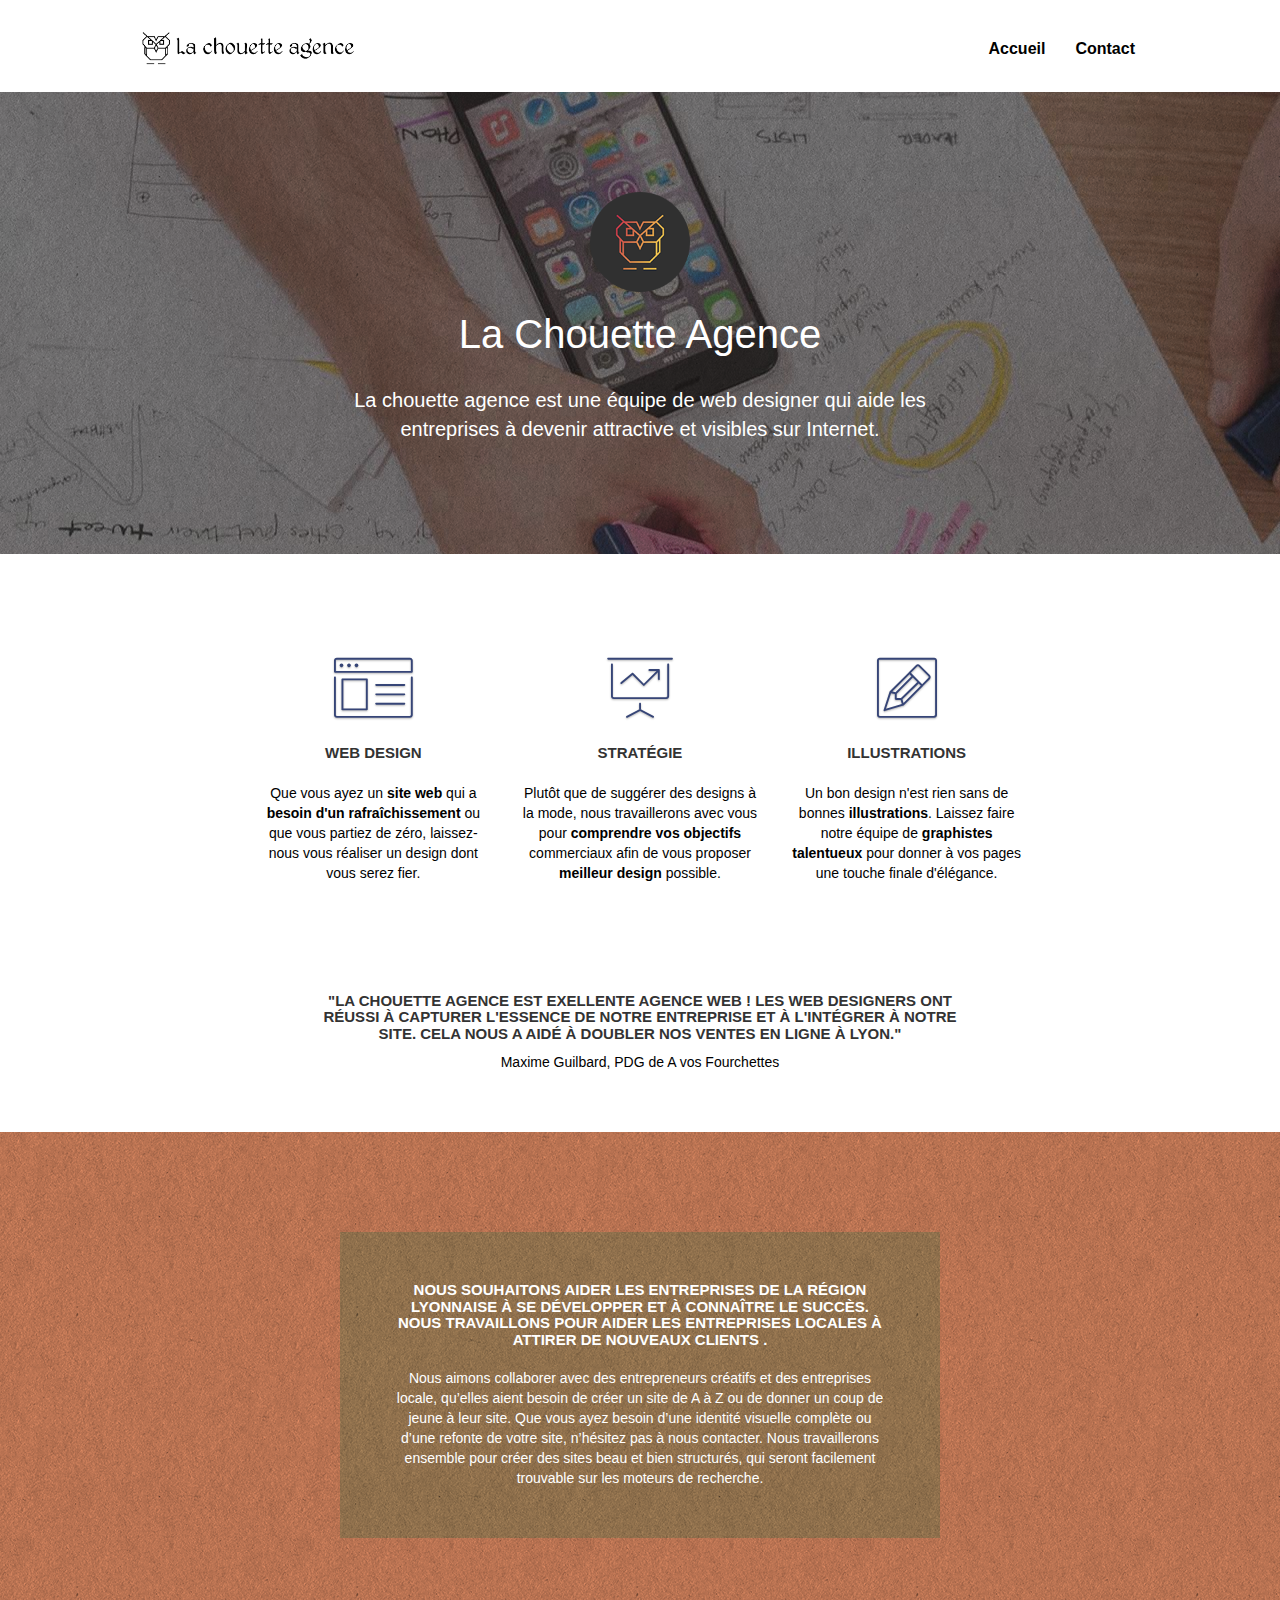
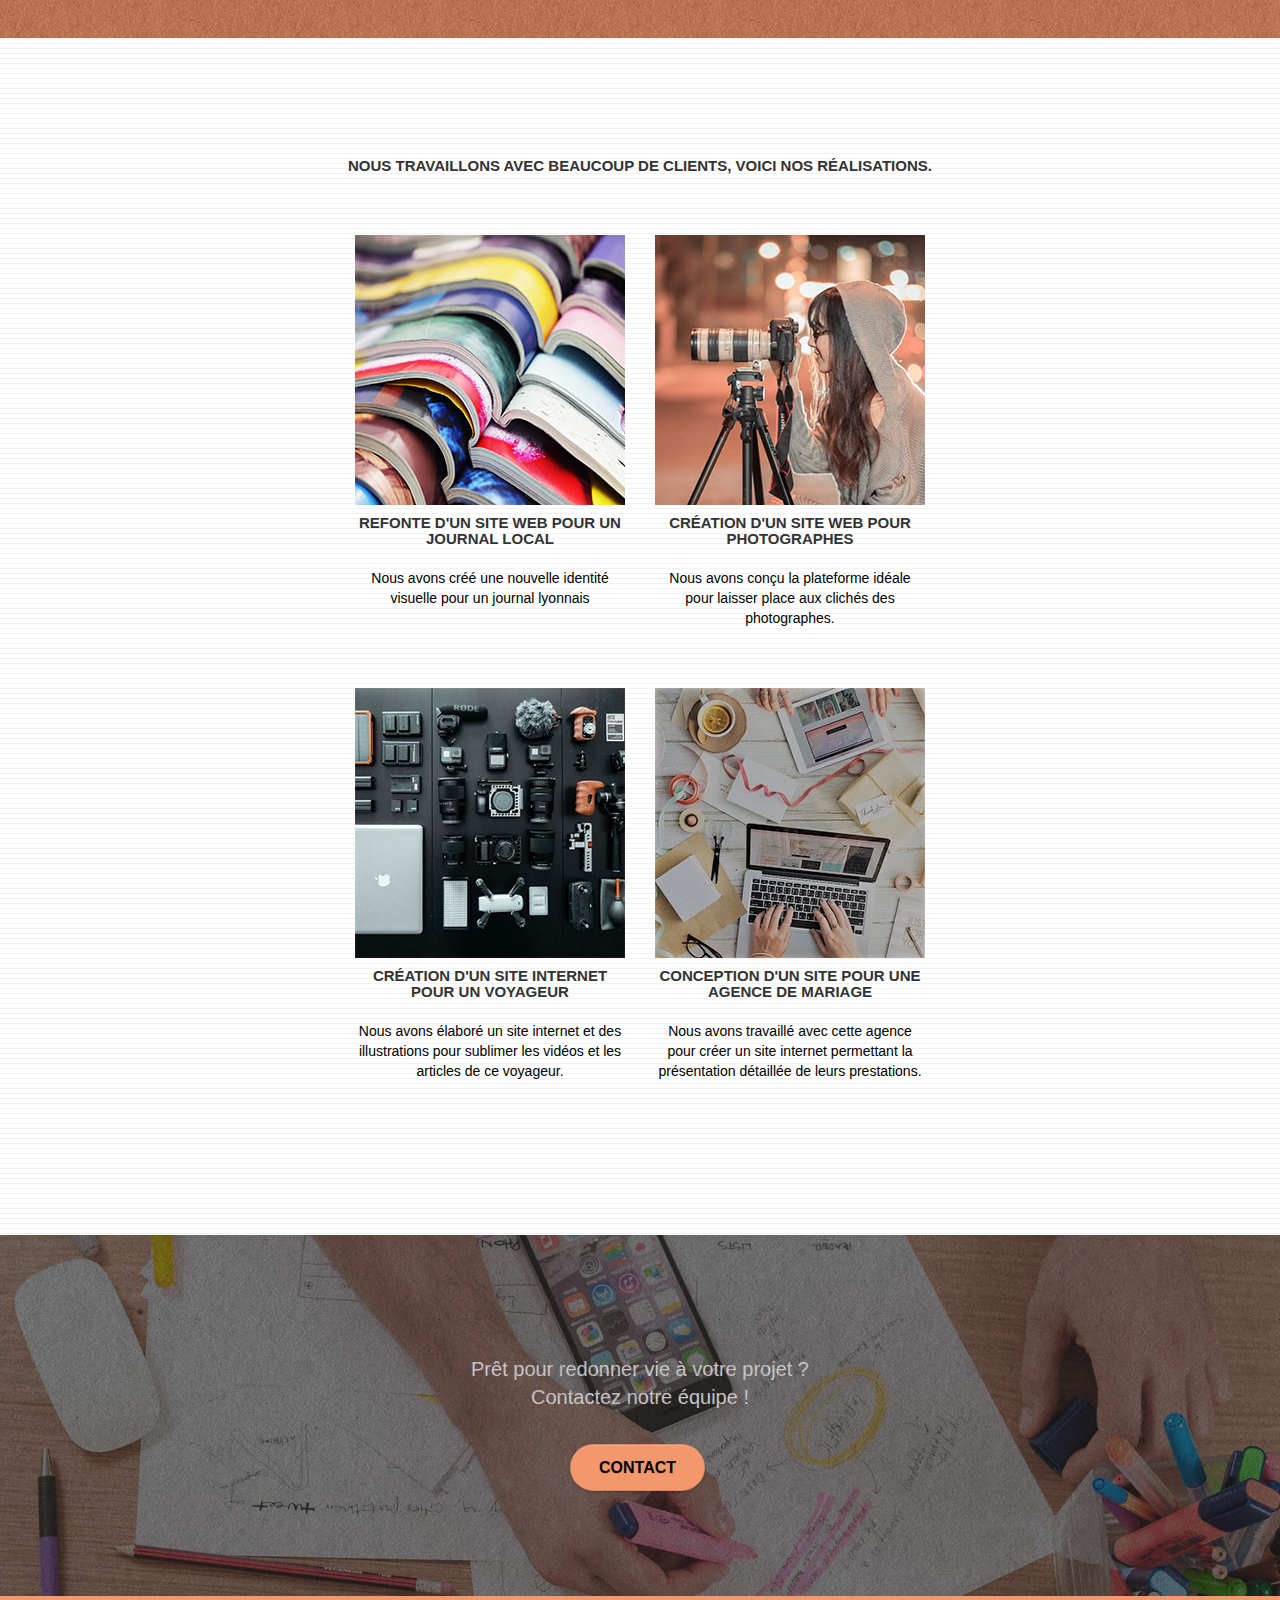
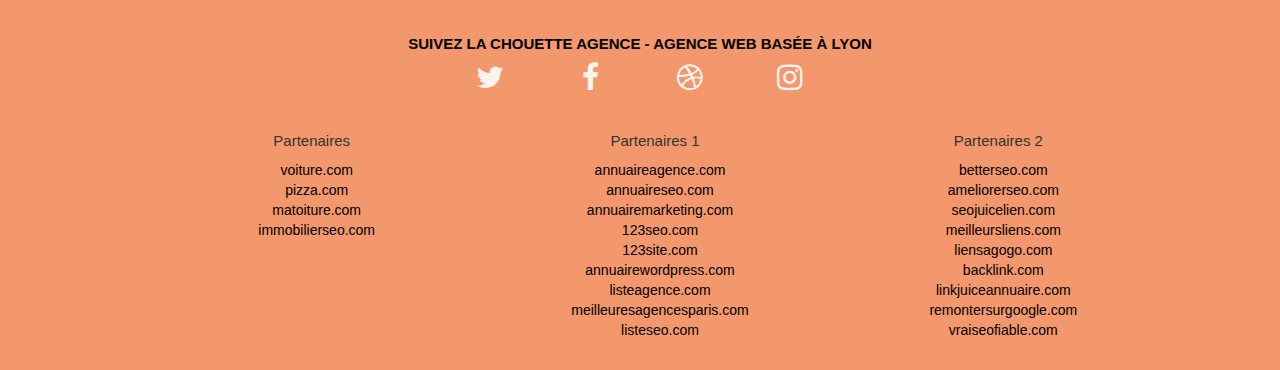
<file: index.html>
<!doctype html>
<html lang="fr">
<head>
    <meta charset="utf-8">

    <meta name="description" content="Agence de Web Design Lyonnaise, qui aide les entreprises à être plus attractive et compétitive sur internet. La Chouette Agence une équipe qui vous accompagne avec comme objectif de... ">
    <meta name="viewport" content="width=device-width, initial-scale=1.0, viewport-fit=cover">
    <link rel="shortcut icon" type="image/png" href="favicon.jpg">
	<link rel="canonical" href="https://ckuntz28.github.io/ChristopheKuntz_4_27052021/" />

	<link rel="stylesheet" type="text/css" href="./css/bootstrap.css">
	<link rel="stylesheet" type="text/css" href="style.css">
	<link rel="stylesheet" type="text/css" href="./css/font-awesome.css">
	<link rel="stylesheet" type="text/css" href="./css/et-line.css">


	<script src="./js/jquery-2.1.0.js"></script>
	<script src="./js/bootstrap.js"></script>
	<script src="./js/blocs.js"></script>
	<script src="./js/jquery.touchSwipe.js" defer></script>
	<script src="./js/gmaps.js"></script>
    <title>La Chouette Agence</title>
</head>
<body>
<!-- Principal conteneur -->
<div class="page-container">
 
<!-- bloc-0 -->
<div class="bloc bgc-white l-bloc " id="bloc-0">
	<div class="container bloc-sm">

		<nav class="navbar row">
			<div class="navbar-header">

				<a class="navbar-brand" title="La chouette Agence" href="#"><img src="img/la-chouette-agence.png" alt="paris web design logo agence web meilleure agence" height="40" /></a>
				
				<button id="nav-toggle" type="button" class="ui-navbar-toggle navbar-toggle" data-toggle="collapse" data-target=".navbar-1">
					<span class="sr-only">Toggle navigation</span><span class="icon-bar"></span><span class="icon-bar"></span><span class="icon-bar"></span>
				</button>
			</div>
			<div class="collapse navbar-collapse navbar-1 special-dropdown-nav">
				<ul class="site-navigation nav navbar-nav">
					<li>
						<a href="#"><strong>Accueil</strong></a>
					</li>
					<li>
						<a href="page2.html"><strong>Contact</strong></a>
					</li>
				</ul>
			</div>
		</nav>
	</div>
</div>


<!-- bloc-1-presentation -->
<div class="bloc bgc-dark-slate-blue bg-banniere d-bloc bg-t-edge bloc-bg-texture texture-paper b-parallax" id="bloc-1-hero">
	<div class="container bloc-lg">
		<div class="row tight-width-whitespace">
			<div class="col-sm-12">
				<img src="img/logo.png" title="Logo" class="center-block image-resize-mode" width="100" alt="La chouette agence, agence web paris, création logo paris" />
				<h1 class="text-center hero-bloc-text tc-white ">
					La Chouette Agence
				</h1>
				<div class="row">
					<p class="introtext">La chouette agence est une équipe de web designer qui aide les entreprises à devenir attractive et visibles sur Internet.</p>
				</div>
			</div>
		</div>
	</div>
</div>


<!-- bloc-2-services -->
<div class="bloc bgc-white l-bloc" id="bloc-2-services">
	<div class="container bloc-md">

		<div class="row voffset-lg med-width-whitespace">
			<div class="col-sm-4">
				<div class="text-center">
					<span title="Web Design" class="et-icon-browser sm-shadow icon-dark-slate-blue icons icon-lg"></span>
				</div>
				<h2 class="mg-md text-center">
					Web design
				</h2>
				<p class="text-center ">
					Que vous ayez un <strong>site web</strong> qui a <strong>besoin d'un rafraîchissement</strong> ou que vous partiez de zéro, laissez-nous vous réaliser un design dont vous serez fier.
				</p>
			</div>
			<div class="col-sm-4">
				<div class="text-center">
					<span title="Stratégie" class="et-icon-presentation sm-shadow icon-dark-slate-blue icons icon-lg"></span>
				</div>
				<h2 class="mg-md text-center">
					Stratégie
				</h2>
				<p class="text-center ">
					Plutôt que de suggérer des designs à la mode, nous travaillerons avec vous pour <strong>comprendre vos objectifs</strong> commerciaux afin de vous proposer <strong>meilleur design</strong> possible.<br>
				</p>
			</div>
			<div class="col-sm-4">
				<div class="text-center">
					<span title="Illustrations" class="et-icon-edit sm-shadow icon-dark-slate-blue icons icon-lg"></span>
				</div>
				<h2 class="mg-md text-center">
					Illustrations
				</h2>
				<p class="text-center ">
					Un bon design n'est rien sans de bonnes <strong>illustrations</strong>. Laissez faire notre équipe de <strong>graphistes talentueux</strong> pour donner à vos pages une touche finale d'élégance.
				</p>
			</div>
		</div>
		<div class="row voffset-lg voffset">
			<div class="col-xs-12 col-md-8 col-md-offset-2 text-center">
				<h3>"La Chouette Agence est exellente agence web ! Les web designers ont réussi à capturer l'essence de notre entreprise et à l'intégrer à notre site. Cela nous a aidé à doubler nos ventes en ligne à Lyon."</h3>
				<p>Maxime Guilbard, PDG de A vos Fourchettes</p>
			</div>
		</div>
	</div>
</div>


<!-- bloc-3-what-i-do -->
<div class="bloc tc-white bgc-atomic-tangerine bg-presentation d-bloc bloc-bg-texture texture-paper b-parallax" id="bloc-3-what-i-do">
	<div class="container bloc-lg">
		<div class="row tight-width-whitespace black-background">
			<div class="col-sm-12">
				<h3 class="mg-md text-center tc-white">
					Nous souhaitons aider les entreprises de la région Lyonnaise à se développer et à connaître le succès. Nous travaillons pour aider les entreprises locales à attirer de nouveaux clients .<br>
				</h3>
				<p class="text-center white">
					Nous aimons collaborer avec des entrepreneurs créatifs et des entreprises locale, qu’elles aient besoin de créer un site de A à Z ou de donner un coup de jeune à leur site. Que vous ayez besoin d’une identité visuelle complète ou d’une refonte de votre site, n’hésitez pas à nous contacter. Nous travaillerons ensemble pour créer des sites beau et bien structurés, qui seront facilement trouvable sur les moteurs de recherche.<br>
				</p>
			</div>
		</div>
	</div>
</div>


<!-- bloc-4-portfolio -->
<div class="bloc bgc-white bg-lines-h2-bg bg-repeat l-bloc" id="bloc-4-portfolio">
	<div class="container bloc-lg">
		<div class="row">
			<div class="col-sm-12 text-center">
				<h3>Nous travaillons avec beaucoup de clients, voici nos réalisations.</h3>
			</div>
		</div>
		<div class="row tight-width-whitespace portfolio-row">
			<div class="col-sm-6">
				<a href="#" data-lightbox="img/1.jpg" data-gallery-id="gallery-1" data-caption="Refonte d'un site web pour un journal local" data-frame="snapshot-lb"><img src="img/1.jpg" title="Site web pour un journal local" alt="paris web design logo agence web meilleure agence et refonte site web journal" class="img-responsive portfolio-thumb" /></a>
				<h3 class="mg-md text-center">
					Refonte d'un site web pour un journal local
				</h3>
				<p class="text-center">
					Nous avons créé une nouvelle identité visuelle pour un journal lyonnais
				</p>
			</div>
			<div class="col-sm-6">
				<a href="#" data-lightbox="img/2.jpg" data-gallery-id="gallery-1" data-caption="Création d'un site web pour photographes" data-frame="snapshot-lb"><img src="img/2.jpg" title="Site Web pour photographe" class="img-responsive portfolio-thumb" alt="paris web design logo agence web meilleure agence, Création d'un site web pour photographes" /></a>
				<h3 class="mg-md text-center">
					Création d'un site web pour photographes
				</h3>
				<p class="text-center">
					Nous avons conçu la plateforme idéale pour laisser place aux clichés des photographes.
				</p>
			</div>
		</div>
		<div class="row tight-width-whitespace portfolio-row">
			<div class="col-sm-6">
				<a href="#" data-lightbox="img/3.jpg" data-gallery-id="gallery-1" data-caption="Création d'un site internet pour un voyageur" data-frame="snapshot-lb"><img src="img/3.jpg" title="Site internet d'une Voyageur" class="img-responsive portfolio-thumb" alt="paris web design logo agence web meilleure agence, Création d'un site web pour voyageur"/></a>
				<h3 class="mg-md text-center">
					Création d'un site internet pour un voyageur
				</h3>
				<p class="text-center">
					Nous avons élaboré un site internet et des illustrations pour sublimer les vidéos et les articles de ce voyageur.
				</p>
			</div>
			<div class="col-sm-6">
				<a href="#" data-lightbox="img/4.jpg" data-gallery-id="gallery-1" data-caption="Conception d'un site pour une agence de mariage" data-frame="snapshot-lb"><img src="img/4.jpg" title="Site internet Agence de Mariage" class="img-responsive portfolio-thumb" alt="paris web design logo agence web meilleure agence, Création d'un site web pour agence de mariage" /></a>
				<h3 class="mg-md text-center">
					Conception d'un site pour une agence de mariage
				</h3>
				<p class="text-center">
					Nous avons travaillé avec cette agence pour créer un site internet permettant la présentation détaillée de leurs prestations.
				</p>
			</div>
		</div>
	</div>
</div>


<!-- bloc-5-cta -->
<div class="bloc bgc-dark-slate-blue bg-banniere d-bloc bloc-bg-texture texture-paper" id="bloc-5-cta">
	<div class="container bloc-lg">
		<div class="row">
			<p class="introtext">
				Prêt pour redonner vie à votre projet ?<br>Contactez notre équipe !
			</p>
			<div class="col-sm-12 text-center">
				<a href="page2.html" class="btn btn-atomic-tangerine btn-clean btn-rd btn-lg cta-hero">Contact</a>
			</div>
		</div>
	</div>
</div>
<!-- ScrollToTop Button -->
<a class="bloc-button btn btn-d scrollToTop" onclick="scrollToTarget('1')"><span class="fa fa-chevron-up"></span></a>
<!-- Footer - bloc-8 -->
<div class="bloc bgc-atomic-tangerine d-bloc" id="bloc-8">
	<div class="container bloc-sm">
		<div class="row">
			<div class="col-sm-12">
				<h3 class="text-center white">
					<strong class="textfooterblack">Suivez La chouette agence - Agence web basée à Lyon</strong><br>
				</h3>
				<div class="row row-no-gutters social">
					<div class="col-sm-3">
						<div class="text-center">
							<a class="social" title="txitter" href="https://mobile.twitter.com/" aria-label="second link"><span class="fa fa-twitter icon-md"></span></a>
						</div>
					</div>
					<div class="col-sm-3">
						<div class="text-center">
							<a class="social" title="facebook" href="https://fr-fr.facebook.com/" aria-label="second link"><span class="fa fa-facebook icon-md"></span></a>
						</div>
					</div>
					<div class="col-sm-3">
						<div class="text-center">
							<a class="social" title="dribbble" href="https://dribbble.com/" aria-label="second link"><span class="fa fa-dribbble icon-md"></span></a>
						</div>
					</div>
					
					<div class="col-sm-3">
						<div class="text-center">
							<a class="social" title="instagram" href="https://www.instagram.com/" aria-label="second link"><span class="fa fa-instagram icon-md"></span></a>
						</div>
					</div>
					
				</div>
				<div class="row">
					<div class="col-sm-4">
						<h4 class="centre">Partenaires</h4>
							<ul class="none">
								<li><a href="voiture.com">voiture.com</a></li>
								<li><a href="pizza.com">pizza.com</a></li>
								<li><a href="matoiture.com">matoiture.com</a></li>
								<li><a href="immobilierseo.com">immobilierseo.com</a></li>
							</ul>		
					</div> 
					
					<div class="col-sm-4">
						<h4 class="centre">Partenaires 1</h4>
						<ul class="none">
							<li><a href="annuaireagence.com">annuaireagence.com</a></li>
							<li><a href="annuaireseo.com">annuaireseo.com</a></li>
							<li><a href="annuairemarketing.com">annuairemarketing.com</a></li>
							<li><a href="123seoture.com">123seo.com</a></li>
							<li><a href="123site.com">123site.com</a></li>
							<li><a href="annuairewordpress.com">annuairewordpress.com</a></li>
							<li><a href="listeagence.com">listeagence.com</a></li>
							<li><a href="meilleuresagencesparis.com">meilleuresagencesparis.com</a></li>
							<li><a href="listeseo.com">listeseo.com</a></li>
						</ul>
					</div>


					<div class="col-sm-4">
						<h4 class="centre">Partenaires 2</h4>
						<ul class="none">
							<li><a href="betterseo.com">betterseo.com</a></li>
							<li><a href="ameliorerseo.com">ameliorerseo.com</a></li>
							<li><a href="seojuicelien.com">seojuicelien.com</a></li>
							<li><a href="meilleursliens.com">meilleursliens.com</a></li>
							<li><a href="liensagogo.com">liensagogo.com</a></li>
							<li><a href="backlink.com">backlink.com</a></li>
							<li><a href="linkjuiceannuaire.com">linkjuiceannuaire.com</a></li>
							<li><a href="remontersurgoogle.com">remontersurgoogle.com</a></li>
							<li><a href="vraiseofiable.com">vraiseofiable.com</a></li>
						</ul>

					</div>
				</div>
			</div>
		</div>
	</div>
</div>


</div>



</body>
</html>
</file>
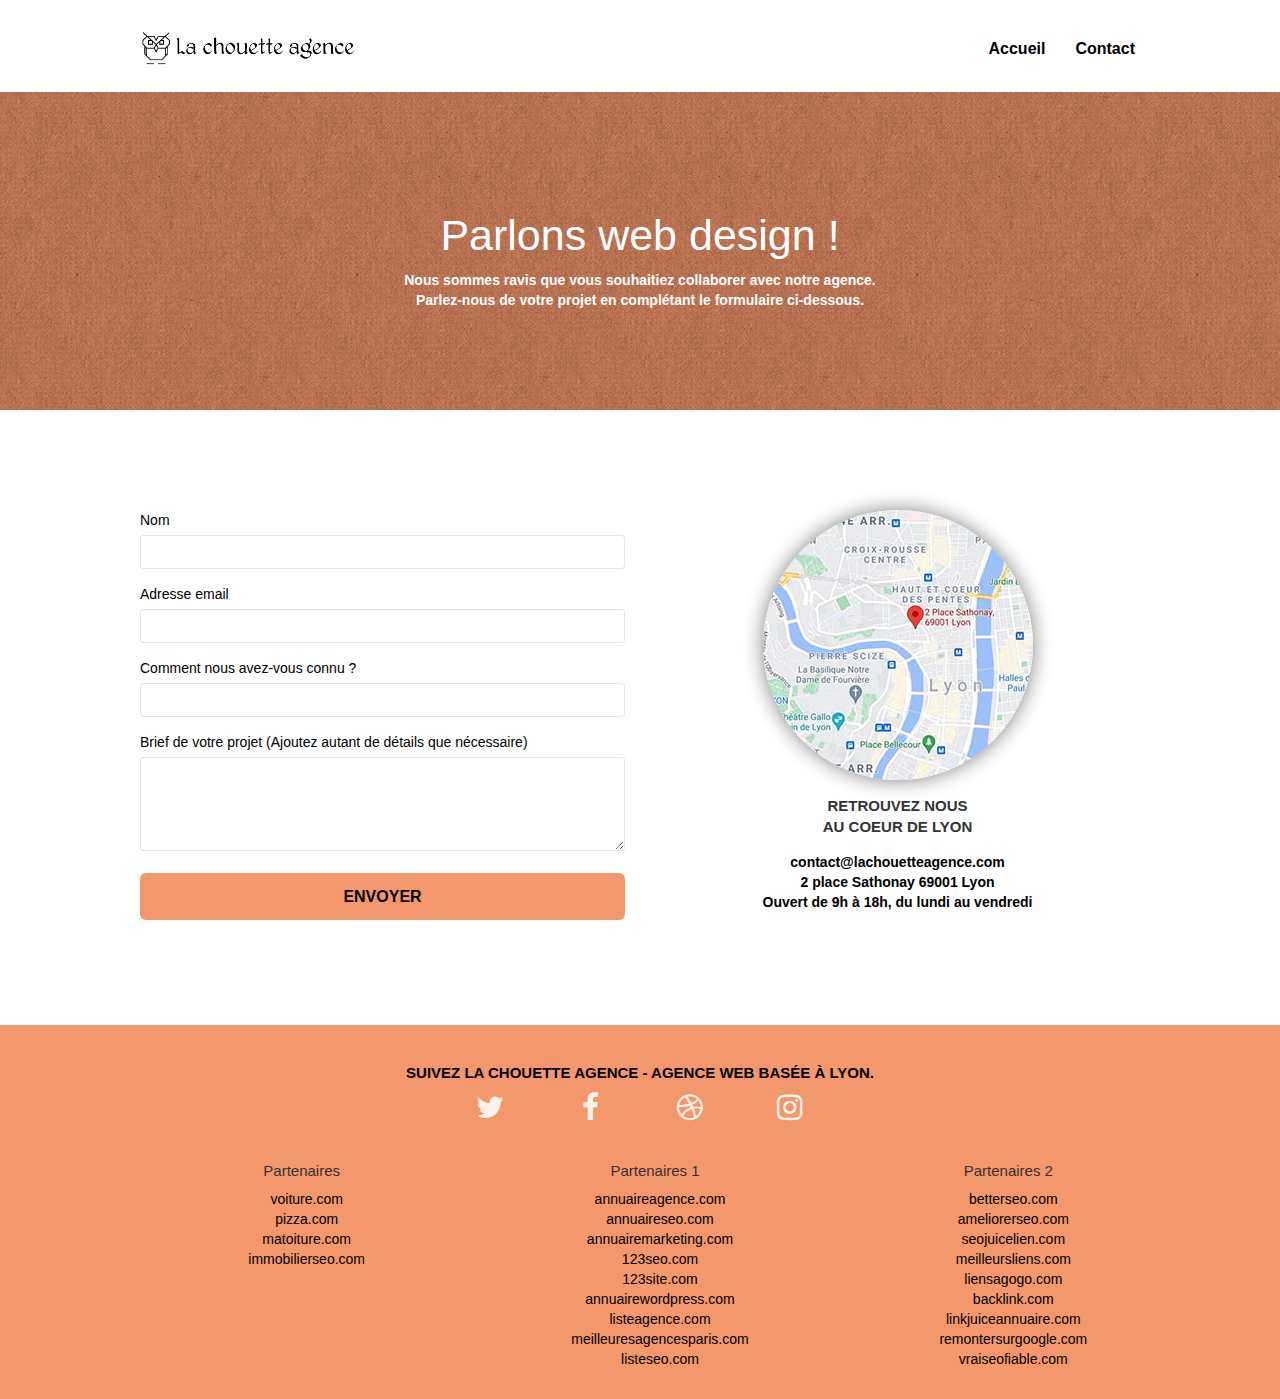
<file: page2.html>
<!doctype html>
<html lang="fr">
<head>
    <meta charset="utf-8">
    <meta name="description" content=" Contactez la Chouette Agence et son équipe de Web Designers Lyonnais. Parlez nous de vous et de votre projet, pour... ">
    <meta name="viewport" content="width=device-width, initial-scale=1.0, viewport-fit=cover">
    <link rel="shortcut icon" type="image/png" href="favicon.jpg">
    
	<link rel="stylesheet" type="text/css" href="./css/bootstrap.css">
	<link rel="stylesheet" type="text/css" href="style.css">
	<link rel="stylesheet" type="text/css" href="./css/font-awesome.css">
	<link rel="stylesheet" type="text/css" href="./css/et-line.css">
	
    
	<script src="./js/jquery-2.1.0.js"></script>
	<script src="./js/bootstrap.js"></script>
	<script src="./js/blocs.js"></script>
	<script src="./js/jqBootstrapValidation.js"></script>
	<script src="./js/formHandler.js"></script>
    <title>La Chouette Agence Contact</title>

</head>
<body>
<!-- Principal conteneur -->
<div class="page-container">
    
<!-- bloc-0 -->
<div class="bloc bgc-white l-bloc " id="bloc-0">
	<div class="container bloc-sm">
		<nav class="navbar row">
			<div class="navbar-header">
				<a class="navbar-brand" title="La Chouette Agence" href="index.html"><img src="img/la-chouette-agence.png" alt="web design logo" height="40" /></a>
				<button id="nav-toggle" type="button" class="ui-navbar-toggle navbar-toggle" data-toggle="collapse" data-target=".navbar-1">
					<span class="sr-only">Toggle navigation</span><span class="icon-bar"></span><span class="icon-bar"></span><span class="icon-bar"></span>
				</button>
			</div>

			<div class="collapse navbar-collapse navbar-1 special-dropdown-nav">
				<ul class="site-navigation nav navbar-nav">
					<li>
						<a class="ac" href="index.html"><strong>Accueil</strong></a>
					</li>
					<li>
						<a href="#"><strong>Contact</strong></a>
					</li>
				</ul>
			</div>
		</nav>
	</div>
</div>


<!-- bloc-6 -->
<div class="bloc bg-dots-bg bg-repeat bgc-atomic-tangerine d-bloc bloc-bg-texture texture-paper" id="bloc-6">
	<div class="container bloc-lg">
		<div class="row">
			<div class="col-sm-12">
				<h1 class="text-center hero-bloc-text tc-white">
					Parlons web design !
				</h1>
				<p class="text-center mg-lg tc-white tight-width-whitespace">
					<strong>Nous sommes ravis que vous souhaitiez collaborer avec notre agence.<br>
					Parlez-nous de votre projet en complétant le formulaire ci-dessous.</strong>
				</p>
			</div>
		</div>
	</div>
</div>


<!-- bloc-7 -->
<div class="bloc bgc-white l-bloc" id="bloc-7">
	<div class="container bloc-lg">
		<div class="row">
			<div class="col-sm-6">
				<form id="form_1">
					<div class="form-group">
						<label for="name">
							Nom
						</label>
						<input id="name" class="form-control" required />
					</div>
					<div class="form-group">
						<label for="email">
							Adresse email
						</label>
						<input id="email" class="form-control" type="email" required />
					</div>
					<div class="form-group">
						<label for="input_504">
							Comment nous avez-vous connu ?
						</label>
						<input class="form-control" type="email" required id="input_504" />
					</div>
					<div class="form-group">
						<label  for="message">
							Brief de votre projet (Ajoutez autant de détails que nécessaire)<br>
						</label><textarea id="message" class="form-control" rows="4" cols="50" required></textarea>
					</div> 
					<button class="bloc-button btn btn-lg btn-block cta-hero btn-atomic-tangerine" type="submit">
						Envoyer
					</button>
				</form>
			</div>
			<div class="col-sm-6">
				<a href="#" data-lightbox="img/lyonmap.jpg" data-gallery-id="gallery-1" data-caption="Carte où sommes nous à Lyon" data-frame="snapshot-lb"><img src="img/lyonmap.jpg" title="Où sommes nous à Lyon" class="img-responsive map-thumb" alt="paris web design logo agence web meilleure agence, au centre de la ville de Lyon" /></a>
				<h2 class="adresse"><strong>Retrouvez nous<br>Au Coeur de Lyon</strong><br></h2>
				<p class="adresse">
					<strong>contact@lachouetteagence.com<br>2 place Sathonay 69001 Lyon<br>Ouvert de 9h à 18h, du lundi au vendredi<br></strong>
				</p>
			</div>
		</div>
	</div>
</div>

<!-- ScrollToTop Button -->
<a class="bloc-button btn btn-d scrollToTop" onclick="scrollToTarget('1')"><span class="fa fa-chevron-up"></span></a>



<!-- Footer - bloc-8 -->
<div class="bloc bgc-atomic-tangerine d-bloc" id="bloc-8">
	<div class="container bloc-sm">
		<div class="row">
			<div class="col-sm-12">
				<h3 class="text-center white">
					<strong class="textfooterblack">Suivez La chouette agence - Agence web basée à Lyon.</strong>
				</h3>
				<div class="row row-no-gutters social">
					<div class="col-sm-3">
						<div class="text-center">
							<a class="social" title="twitter" href="https://mobile.twitter.com/" aria-label="second link"><span class="fa fa-twitter icon-md"></span></a>
						</div>
					</div>
					<div class="col-sm-3">
						<div class="text-center">
							<a class="social"  title="facebook" href="https://fr-fr.facebook.com/" aria-label="second link"><span class="fa fa-facebook icon-md"></span></a>
						</div>
					</div>
					<div class="col-sm-3">
						<div class="text-center">
							<a class="social" title="dribbble" href="https://dribbble.com/" aria-label="second link"><span class="fa fa-dribbble icon-md"></span></a>
						</div>
					</div>
					
					<div class="col-sm-3">
						<div class="text-center">
							<a class="social" title="instagram" href="https://www.instagram.com/" aria-label="second link"><span class="fa fa-instagram icon-md"></span></a>
						</div>
					</div>
				</div>

				
			</div>
			<div class="row">
				<div class="col-sm-4">
					<h4 class="centre">Partenaires</h4>
						<ul class="none">
							<li><a href="voiture.com">voiture.com</a></li>
							<li><a href="pizza.com">pizza.com</a></li>
							<li><a href="matoiture.com">matoiture.com</a></li>
							<li><a href="immobilierseo.com">immobilierseo.com</a></li>
						</ul>		
				</div> 
				
				<div class="col-sm-4">
					<h4 class="centre">Partenaires 1</h4>
					<ul class="none">
						<li><a href="annuaireagence.com">annuaireagence.com</a></li>
						<li><a href="annuaireseo.com">annuaireseo.com</a></li>
						<li><a href="annuairemarketing.com">annuairemarketing.com</a></li>
						<li><a href="123seoture.com">123seo.com</a></li>
						<li><a href="123site.com">123site.com</a></li>
						<li><a href="annuairewordpress.com">annuairewordpress.com</a></li>
						<li><a href="listeagence.com">listeagence.com</a></li>
						<li><a href="meilleuresagencesparis.com">meilleuresagencesparis.com</a></li>
						<li><a href="listeseo.com">listeseo.com</a></li>
					</ul>
				</div>


				<div class="col-sm-4">
					<h4 class="centre">Partenaires 2</h4>
					<ul class="none">
						<li><a href="betterseo.com">betterseo.com</a></li>
						<li><a href="ameliorerseo.com">ameliorerseo.com</a></li>
						<li><a href="seojuicelien.com">seojuicelien.com</a></li>
						<li><a href="meilleursliens.com">meilleursliens.com</a></li>
						<li><a href="liensagogo.com">liensagogo.com</a></li>
						<li><a href="backlink.com">backlink.com</a></li>
						<li><a href="linkjuiceannuaire.com">linkjuiceannuaire.com</a></li>
						<li><a href="remontersurgoogle.com">remontersurgoogle.com</a></li>
						<li><a href="vraiseofiable.com">vraiseofiable.com</a></li>
					</ul>

				</div>
			</div>
		</div>
	</div>
</div>


</div>

    

</body>
</html>
</file>
<file: style.css>
body {
    margin: 0;
    padding: 0;
    background: #FFF;
    overflow-x: hidden;
    -webkit-font-smoothing: antialiased;
    -moz-osx-font-smoothing: grayscale;
}

a,
button {
    transition: all .3s ease-in-out;
    outline: none!important;
}

a:hover {
    text-decoration: none;
    cursor: pointer;
}

#page-loading-blocs-notifaction {
    position: fixed;
    top: 0;
    bottom: 0;
    width: 100%;
    z-index: 100000;
    background: #FFFFFF url("img/pageload-spinner.gif") no-repeat center center;
}

.bloc {
    width: 100%;
    clear: both;
    background: 50% 50% no-repeat;
    padding: 0 50px;
    -webkit-background-size: cover;
    -moz-background-size: cover;
    -o-background-size: cover;
    background-size: cover;
    position: relative;
}
.textfooterblack{
    color: black;
}
.bloc .container {
    padding-left: 0;
    padding-right: 0;
}

.bloc-lg {
    padding: 100px 50px;
}

.bloc-md {
    padding: 50px;
}

.bloc-sm {
    padding: 20px 50px;
}

.bg-center,
.bg-l-edge,
.bg-r-edge,
.bg-t-edge,
.bg-b-edge,
.bg-tl-edge,
.bg-bl-edge,
.bg-tr-edge,
.bg-br-edge,
.bg-repeat {
    -webkit-background-size: auto!important;
    -moz-background-size: auto!important;
    -o-background-size: auto!important;
    background-size: auto!important;
}

.bg-repeat {
    background: repeat;
}

.bg-t-edge {
    background: top no-repeat;
}

.bloc-bg-texture::before {
    content: "";
    background-size: 2px 2px;
    position: absolute;
    top: 0;
    bottom: 0;
    left: 0;
    right: 0;
}

.texture-paper::before {
    background: url("img/texture-paper.png");
    background-size: 280px 280px;
}

.b-parallax {
    background-attachment: fixed;
}

.d-bloc {
    color: rgba(255, 255, 255, 0.95);
}

.d-bloc button:hover {
    color: rgba(255, 255, 255, .9);
}

.d-bloc .icon-round,
.d-bloc .icon-square,
.d-bloc .icon-rounded,
.d-bloc .icon-semi-rounded-a,
.d-bloc .icon-semi-rounded-b {
    border-color: rgba(255, 255, 255, .9);
}
.introtext{
    color: rgb(255, 255, 255);
    font-size: 20px;
    text-align: center;
    margin-top: 20px;
}
.d-bloc .divider-h span {
    border-color: rgba(255, 255, 255, .2);
}

.d-bloc .a-btn,
.d-bloc .navbar a,
.d-bloc .navbar-brand,
.d-bloc a .icon-sm,
.d-bloc a .icon-md,
.d-bloc a .icon-lg,
.d-bloc a .icon-xl,
.d-bloc h1 a,
.d-bloc h2 a,
.d-bloc h3 a,
.d-bloc h4 a,
.d-bloc h5 a,
.d-bloc h6 a,
.d-bloc p a {
    color: rgba(255, 255, 255, .9);
}

.d-bloc .a-btn:hover,
.d-bloc .navbar a:hover,
.d-bloc .navbar-brand:hover,
.d-bloc a:hover .icon-sm,
.d-bloc a:hover .icon-md,
.d-bloc a:hover .icon-lg,
.d-bloc a:hover .icon-xl,
.d-bloc h1 a:hover,
.d-bloc h2 a:hover,
.d-bloc h3 a:hover,
.d-bloc h4 a:hover,
.d-bloc h5 a:hover,
.d-bloc h6 a:hover,
.d-bloc p a:hover {
    color: rgba(255, 255, 255, 1);
}

.d-bloc .navbar-toggle .icon-bar {
    background: rgba(255, 255, 255, 1);
}

.d-bloc .btn-wire,
.d-bloc .btn-wire:hover {
    color: rgba(255, 255, 255, 1);
    border-color: rgba(255, 255, 255, 1);
}

.d-bloc .panel {
    color: rgba(0, 0, 0, .5);
}

.d-bloc .panel button:hover {
    color: rgba(0, 0, 0, .7);
}

.d-bloc .panel icon {
    border-color: rgba(0, 0, 0, .7);
}

.d-bloc .panel .divider-h span {
    border-color: rgba(0, 0, 0, .1);
}

.d-bloc .panel .a-btn {
    color: rgba(0, 0, 0, .6);
}

.d-bloc .panel .a-btn:hover {
    color: rgba(0, 0, 0, 1);
}

.d-bloc .panel .btn-wire,
.d-bloc .panel .btn-wire:hover {
    color: rgba(0, 0, 0, .7);
    border-color: rgba(0, 0, 0, .3);
}

.d-bloc .panel,
.l-bloc {
    color: rgba(0, 0, 0, .5);
}

.d-bloc .panel button:hover,
.l-bloc button:hover {
    color: rgba(0, 0, 0, .7);
}

.l-bloc .icon-round,
.l-bloc .icon-square,
.l-bloc .icon-rounded,
.l-bloc .icon-semi-rounded-a,
.l-bloc .icon-semi-rounded-b {
    border-color: rgba(0, 0, 0, .7);
}

.d-bloc .panel .divider-h span,
.l-bloc .divider-h span {
    border-color: rgba(0, 0, 0, .1);
}

.d-bloc .panel .a-btn,
.l-bloc .a-btn,
.l-bloc .navbar a,
.l-bloc .navbar-brand,
.l-bloc a .icon-sm,
.l-bloc a .icon-md,
.l-bloc a .icon-lg,
.l-bloc a .icon-xl,
.l-bloc h1 a,
.l-bloc h2 a,
.l-bloc h3 a,
.l-bloc h4 a,
.l-bloc h5 a,
.l-bloc h6 a,
.l-bloc p a {
    color: rgb(0, 0, 0);
}

.d-bloc .panel .a-btn:hover,
.l-bloc .a-btn:hover,
.l-bloc .navbar a:hover,
.l-bloc .navbar-brand:hover,
.l-bloc a:hover .icon-sm,
.l-bloc a:hover .icon-md,
.l-bloc a:hover .icon-lg,
.l-bloc a:hover .icon-xl,
.l-bloc h1 a:hover,
.l-bloc h2 a:hover,
.l-bloc h3 a:hover,
.l-bloc h4 a:hover,
.l-bloc h5 a:hover,
.l-bloc h6 a:hover,
.l-bloc p a:hover {
    color: rgba(0, 0, 0, 1);
}

.l-bloc .navbar-toggle .icon-bar {
    color: rgba(0, 0, 0, .6);
}

.d-bloc .panel .btn-wire,
.d-bloc .panel .btn-wire:hover,
.l-bloc .btn-wire,
.l-bloc .btn-wire:hover {
    color: rgba(0, 0, 0, .7);
    border-color: rgba(0, 0, 0, .3);
}

.voffset {
    margin-top: 30px;
}
.adresse{
    text-align: center;
    margin-top: 15px;
}
.voffset-lg {
    margin-top: 80px;
}

.row-no-gutters {
    margin-right: 0;
    margin-left: 0;
}

.row.row-no-gutters > [class^="col-"],
.row.row-no-gutters > [class*=" col-"] {
    padding-right: 0;
    padding-left: 0;
}

#bloc-1-hero h1 {
    font-size: 40px;
}

.navbar {
    margin-bottom: 0;
    z-index: 1;
}

.navbar-brand {
    height: auto;
    padding: 3px 15px;
    font-size: 25px;
    font-weight: normal;
    font-weight: 600;
    line-height: 44px;
}

.navbar-brand img {
    max-height: 200px;
    margin: 0 5px 0 0;
    display: inline;
}

.navbar-brand img[src$=svg] {
    min-width: 100px;
}

.nav-center .navbar-brand img {
    margin: 0;
}

.navbar .nav {
    padding-top: 2px;
    margin-right: -16px;
    float: right;
    z-index: 1;
}

.nav > li {
    float: left;
    margin-top: 4px;
    font-size: 16px;
}

.navbar-nav .open .dropdown-menu > li > a {
    text-align: inherit;
}

.nav > li a:hover,
.nav > li a:focus {
    background: transparent;
}

.navbar-toggle {
    margin: 10px 10px 0 0;
    border: 0px;
}

.navbar-toggle:hover {
    background: transparent!important;
}

.navbar-toggle .icon-bar {
    background-color: rgba(0, 0, 0, .5);
    width: 26px;
}

.nav-invert .navbar .nav {
    float: left;
}

.nav-invert .navbar-header,
.nav-invert .navbar-brand {
    float: right;
    position: relative;
    z-index: 2;
}

@media (min-width: 768px) {
    .site-navigation {
        position: absolute;
        top: 50%;
        right: 20px;
        transform: translate(0, -50%);
        -webkit-transform: translateY(-50%);
    }
    .nav > li .dropdown-menu a,
    .nav > li .dropdown-menu a:hover {
        color: #484848;
    }
    .nav-invert .site-navigation {
        left: 0;
        right: 0;
    }
    .nav-center {
        text-align: center;
    }
    .nav-center .navbar-header {
        width: 100%;
    }
    .nav-center .navbar-header,
    .nav-center .navbar-brand,
    .nav-center .nav > li {
        float: none;
        display: inline-block;
    }
    .nav-center .site-navigation {
        position: relative;
        width: 100%;
        right: 0;
        margin-right: 0px;
        margin-top: 20px;
    }
    .nav-center.mini-nav .navbar-toggle {
        float: none;
        margin: 10px auto 0;
    }
}

.nav > li > .dropdown a {
    background: none!important;
    display: block;
    padding: 14px 15px;
}

nav .caret {
    margin: 0 5px;
}

.dropdown-menu .dropdown-menu {
    top: -8px;
    left: 100%;
}

.dropdown-menu .dropmenu-flow-right {
    top: 100%;
    left: 0;
    margin-left: -1px;
    border-top-left-radius: 0;
    border-top-right-radius: 0;
}

.dropdown-menu .dropdown span {
    border: 4px solid black;
    border-top-color: transparent;
    border-right-color: transparent;
    border-bottom-color: transparent;
    margin: 6px -5px 0 0!important;
    float: right;
}

.mg-md {
    margin-top: 10px;
    margin-bottom: 20px;
}

.mg-lg {
    margin-top: 10px;
    margin-bottom: 40px;
}

.btn {
    margin: 0 5px 5px 0;
}

.btn.pull-right {
    margin: 0 0 5px 5px;
}

.btn-d,
.btn-d:hover,
.btn-d:focus {
    color: #FFF;
    background: rgba(0, 0, 0, .3);
}

button {
    outline: none!important;
}

.btn-rd {
    border-radius: 40px;
}

.btn-clean {
    border: 1px solid rgba(0, 0, 0, .08);
    border-bottom-color: rgba(0, 0, 0, .1);
    text-shadow: 0 1px 0 rgba(0, 0, 1, .1);
    box-shadow: 0 1px 3px rgba(0, 0, 1, .25), inset 0 1px 0 0 rgba(255, 255, 255, .15);
}

.icon-md {
    font-size: 30px!important;
}

.icon-lg {
    font-size: 60px!important;
}

.sm-shadow {
    text-shadow: 0 1px 2px rgba(0, 0, 0, .3);
}

.panel-sq,
.panel-sq .panel-heading,
.panel-sq .panel-footer {
    border-radius: 0;
}

.panel-rd {
    border-radius: 30px;
}

.panel-rd .panel-heading {
    border-radius: 29px 29px 0 0;
}

.panel-rd .panel-footer {
    border-radius: 0 0 29px 29px;
}

.form-control {
    border-color: rgba(0, 0, 0, .1);
    box-shadow: none;
}

.scrollToTop {
    width: 40px;
    height: 40px;
    position: fixed;
    bottom: 20px;
    right: 20px;
    opacity: 0;
    z-index: 500;
    transition: all .3s ease-in-out;
}

.scrollToTop span {
    margin-top: 6px;
}

.showScrollTop {
    font-size: 14px;
    opacity: 1;
}

a[data-lightbox] {
    position: relative;
    display: block;
    text-align: center;
}

a[data-lightbox]:hover::before {
    content: "+";
    font-family: "HelveticaNeue-Light", "Helvetica Neue Light", "Helvetica Neue", Helvetica, Arial;
    font-size: 32px;
    width: 50px;
    height: 50px;
    margin-left: -25px;
    border-radius: 50%;
    background: rgba(0, 0, 0, .6);
    color: #FFF;
    font-weight: 100;
    z-index: 1;
    position: absolute;
    top: 50%;
    transform: translateY(-50%);
    -webkit-transform: translateY(-50%);
}

a[data-lightbox]:hover img {
    opacity: 0.6;
    -webkit-animation-fill-mode: none;
    animation-fill-mode: none;
}

#lightbox-modal {
    display: flex;
    align-items: center;
}

#lightbox-modal .modal-dialog {
    width: 90%;
    max-width: 900px;
    margin: 0 auto 0;
}

#lightbox-modal .modal-dialog img {
    max-height: 90vh;
    margin: 0 auto;
}

.lightbox-caption {
    padding: 20px;
    color: #FFF;
    background: rgba(0, 0, 0, .5);
    position: absolute;
    left: 15px;
    right: 15px;
    bottom: 5px;
}

.close-lightbox {
    color: #FFF;
    font-size: 30px;
    position: absolute;
    top: 20px;
    right: 20px;
    z-index: 20;
    background: rgba(0, 0, 0, .5);
    border: none;
    line-height: 30px;
    padding: 0 9px 5px;
    opacity: 0.3;
}

.close-lightbox:hover,
.next-lightbox:hover,
.prev-lightbox:hover {
    opacity: 1.0;
    color: #FFF;
}

.next-lightbox,
.prev-lightbox {
    font-size: 20px;
    color: rgba(255, 255, 255, .9);
    background: rgba(0, 0, 0, .5);
    transition: all .2s ease-in-out;
    position: absolute;
    top: 45%;
    z-index: 1;
    opacity: 0.4;
}

.next-lightbox {
    padding: 6px 8px 1px 13px;
    right: 25px;
}

.prev-lightbox {
    padding: 6px 13px 1px 10px;
    left: 25px;
}

.snapshot-lb .modal-body {
    padding-bottom: 45px;
}

.snapshot-lb .lightbox-caption {
    padding: 0;
    color: rgba(0, 0, 0, .5);
    background: none;
}

h1,
h2,
h3,
h4,
h5,
h6,
p,
label,
.btn,
a {
    font-family: "helvetica";
    font-weight: 400;
    color: black;
}

.container {
    max-width: 1000px;
}

.hero-bloc-text {
    font-size: 43px;
}

.hero-bloc-text-sub {
    font-size: 36px;
}

.statement-bloc-text {
    line-height: 26px;
    font-style: italic;
    font-size: 20px;
    text-align: center;
    font-weight: lighter;
    max-width: 520px;
    margin: auto auto auto auto;
}

p {
    font-size: 14px;
}

.tight-width-whitespace {
    max-width: 600px;
    margin: auto auto auto auto;
}

.h1 {
    font-size: 20px;
    font-family: "Open Sans";
}

.cta-hero {
    margin-top: 22px;
    color: #FFFFFF!important;
    text-transform: uppercase;
    padding: 12px 28px 12px 28px;
    font-size: 16px;
    font-weight: 700;
}
.col-sm-4{
    text-align: center;
    /* width: 50%; */
    margin-top: 30px;
}


.none{
    list-style: none;
    /* width: 50%;  */
    
}
.centre{
    text-align: center;
    font-size: 15px;
    margin-left: 30px;
}
.social {
    max-width: 400px;
    margin: auto auto auto auto;
}

h2 {
    font-size: 22px;
    line-height: 1.4em;
}
h2 {
    font-size: 15px;
    text-transform: uppercase;
    font-weight: 700;
    color: #333333!important;
}
h3 {
    font-size: 15px;
    text-transform: uppercase;
    font-weight: 700;
    color: #333333!important;
}



.med-width-whitespace {
    max-width: 800px;
    margin: auto auto auto auto;
    box-shadow: 0px 0px 0px #000000;
}

h1 {
    color: #333333!important;
}

h4 {
    color: #333333!important;
}

.icons {
    margin-bottom: 14px;
    margin-top: 24px;
}

.white {
    color: #FFFFFF!important;
}

.portfolio-thumb {
    margin-bottom: 24px;
    margin: auto;
}
.map-thumb {
    margin-bottom: 24px;
    margin: auto;
    border-radius: 100%;
    box-shadow: 0px 0px 20px gray;
}

.portfolio-row {
    margin-bottom: 44px;
    margin-top: 50px;
}

.avatar {
    box-shadow: 0px 4px 9px rgba(0, 0, 0, 0.3);
}

.black-background {
    background-color: rgba(165, 147, 99, 0.7);
    padding: 40px 40px 40px 40px;
}

.bold-link {
    font-weight: 900;
    text-decoration: underline!important;
}

.bgc-white {
    background-color: #FFFFFF;
    width: 100%;
}

.bgc-dark-slate-blue {
    background-color: #364577;
}

.bgc-atomic-tangerine {
    background-color: #F3976C;
}

.tc-white {
    color: #ffffff!important;
}

.btn-atomic-tangerine {
    background: #f3976c;
    color: #030303!important;
}

.btn-atomic-tangerine:hover {
    background:#c27956!important;
    color: #FFFFFF!important;
}

.ltc-white {
    color: #FFFFFF!important;
}

.ltc-white:hover {
    color: #cccccc!important;
}

.ltc-atomic-tangerine {
    color: #F3976C!important;
}

.ltc-atomic-tangerine:hover {
    color: #c27956!important;
}

.icon-dark-slate-blue {
    color: #364577!important;
    border-color: #364577!important;
}

.bg-dots-bg {
    background-image: url("img/dots-bg.png");
}

.bg-lines-h2-bg {
    background-image: url("img/lines-h2-bg.png");
}

.bg-banniere {
    background-image: url("img/la-chouette-agence-banniere.jpg");
}

.bg-presentation {
    background-image: url("img/image-de-presentation.jpg");
}

@media (max-width: 1024px) {
    .bloc {
        padding-left: 20px;
        padding-right: 20px;
    }
    .bloc.full-width-bloc,
    .bloc-tile-2.full-width-bloc .container,
    .bloc-tile-3.full-width-bloc .container,
    .bloc-tile-4.full-width-bloc .container {
        padding-left: 0;
        padding-right: 0;
    }
}

@media (max-width: 992px) and (min-width: 768px) {
    .navbar .nav {
        max-width: 80%
    }
    .nav-center.navbar .nav {
        max-width: 100%
    }
    
}

/* @media only screen and (min-device-width: 768px) and (max-device-width: 1024px) and (orientation: landscape) {
    .b-parallax {
        background-attachment: scroll;
    }
} */

/* @media only screen and (min-device-width: 1024px) and (max-device-width: 1366px) and (-webkit-min-device-pixel-ratio: 1.5) {
    .b-parallax {
        background-attachment: scroll;
    }
} */

@media (max-width: 991px) {
    .container {
        width: 100%;
    }
    .b-parallax {
        background-attachment: scroll;
    }
    .page-container,
    #hero-bloc {
        overflow-x: hidden;
        position: relative;
    }
    /* .bloc {
        padding-left: constant(safe-area-inset-left);
        padding-right: constant(safe-area-inset-right);
    } */
    .bloc-group,
    .bloc-group .bloc {
        display: block;
        width: 100%;
    
    }
    .bloc-fill-screen .fill-bloc-top-edge,
    .bloc-fill-screen .fill-bloc-bottom-edge {
        padding: 0 20px;
        /* padding-left: constant(safe-area-inset-left);
        padding-right: constant(safe-area-inset-right); */
    }
}

@media (max-width: 767px) {
    .page-container {
        overflow-x: hidden;
        position: relative;
    }
    h1,
    h2,
    h3,
    h4,
    h5,
    h6,
    p,
    #disqus_thread {
        padding-left: 10px!important;
        padding-right: 10px!important;
    }
    .b-parallax {
        background-attachment: scroll;
    }
    .navbar .nav {
        padding-top: 0;
        border-top: 1px solid rgba(0, 0, 0, .2);
        float: none!important;
    }
    .navbar.row {
        margin-left: 0;
        margin-right: 0;
    }
    .site-navigation {
        position: inherit;
        transform: none;
        -webkit-transform: none;
        -ms-transform: none;
    }
    .nav > li {
        margin-top: 0;
        border-bottom: 1px solid rgba(0, 0, 0, .1);
        background: rgba(0, 0, 0, .05);
        text-align: left;
        padding-left: 15px;
        width: 100%;
    }
    .nav > li:hover {
        background: rgba(0, 0, 0, .08);
    }
    .dropdown .dropdown a .caret {
        float: none;
        margin: 5px 0 0 10px!important;
        border: 4px solid black;
        border-bottom-color: transparent;
        border-right-color: transparent;
        border-left-color: transparent;
    }
    #hero-bloc .navbar .nav {
        background: rgba(0, 0, 0, .8);
    }
    #hero-bloc .navbar .nav a {
        color: rgba(255, 255, 255, .6);
    }
    .hero {
        padding: 50px 0;
    }
    .hero-nav {
        left: -1px;
        right: -1px;
    }
    .navbar-collapse {
        padding: 0;
        overflow-x: hidden;
        -webkit-box-shadow: none;
        box-shadow: none;
    }
    .navbar-brand img {
        max-height: 40px;
        width: auto;
    }
    .nav-invert .navbar-header {
        float: none;
        width: 100%;
    }
    .nav-invert .navbar-toggle {
        float: left;
        margin-left: 10px;
    }
    .bloc {
        padding-left: 0;
        padding-right: 0;
    }
    .bloc-xxl,
    .bloc-xl,
    .bloc-lg {
        padding: 40px 0;
    }
    .bloc-sm,
    .bloc-md {
        padding-left: 0;
        padding-right: 0;
    }
    .bloc-tile-2 .container,
    .bloc-tile-3 .container,
    .bloc-tile-4 .container,
    .bloc-fill-screen .fill-bloc-top-edge,
    .bloc-fill-screen .fill-bloc-bottom-edge {
        padding-left: 0;
        padding-right: 0;
    }
    .a-block {
        padding: 0 10px;
    }
    .btn-dwn {
        display: none;
    }
    .voffset {
        margin-top: 5px;
    }
    .voffset-md {
        margin-top: 20px;
    }
    .voffset-lg {
        margin-top: 30px;
    }
    form {
        padding: 5px;
    }
    .close-lightbox {
        display: inline-block;
    }
    .blocsapp-device-iphone5 {
        background-size: 216px 425px;
        padding-top: 60px;
        width: 216px;
        height: 425px;
    }
    .blocsapp-device-iphone5 img {
        width: 180px;
        height: 320px;
    }
}

@media (max-width: 400px) {
    .bloc {
        padding-left: 0;
        padding-right: 0;
    }
}

@media (max-width: 767px) {
    .bloc-mob-center-text {
        text-align: center;

    }
    .col-sm-4{
        text-align: center;
        width: 100%;
        margin-top: 30px;
        
    }
}
</file>
<file: css/et-line.css>
@font-face {
    font-family: et-line;
    src: url(../fonts/et-line.eot);
    src: url(../fonts/et-line.eot?#iefix) format('embedded-opentype'), url(../fonts/et-line.woff) format('woff'), url(../fonts/et-line.ttf) format('truetype'), url(../fonts/et-line.svg#et-line) format('svg');
    font-weight: 400;
    font-style: normal
}

.et-icon-adjustments,
.et-icon-alarmclock,
.et-icon-anchor,
.et-icon-aperture,
.et-icon-attachment,
.et-icon-bargraph,
.et-icon-basket,
.et-icon-beaker,
.et-icon-bike,
.et-icon-book-open,
.et-icon-briefcase,
.et-icon-browser,
.et-icon-calendar,
.et-icon-camera,
.et-icon-caution,
.et-icon-chat,
.et-icon-circle-compass,
.et-icon-clipboard,
.et-icon-clock,
.et-icon-cloud,
.et-icon-compass,
.et-icon-desktop,
.et-icon-dial,
.et-icon-document,
.et-icon-documents,
.et-icon-download,
.et-icon-dribbble,
.et-icon-edit,
.et-icon-envelope,
.et-icon-expand,
.et-icon-facebook,
.et-icon-flag,
.et-icon-focus,
.et-icon-gears,
.et-icon-genius,
.et-icon-gift,
.et-icon-global,
.et-icon-globe,
.et-icon-googleplus,
.et-icon-grid,
.et-icon-happy,
.et-icon-hazardous,
.et-icon-heart,
.et-icon-hotairballoon,
.et-icon-hourglass,
.et-icon-key,
.et-icon-laptop,
.et-icon-layers,
.et-icon-lifesaver,
.et-icon-lightbulb,
.et-icon-linegraph,
.et-icon-linkedin,
.et-icon-lock,
.et-icon-magnifying-glass,
.et-icon-map,
.et-icon-map-pin,
.et-icon-megaphone,
.et-icon-mic,
.et-icon-mobile,
.et-icon-newspaper,
.et-icon-notebook,
.et-icon-paintbrush,
.et-icon-paperclip,
.et-icon-pencil,
.et-icon-phone,
.et-icon-picture,
.et-icon-pictures,
.et-icon-piechart,
.et-icon-presentation,
.et-icon-pricetags,
.et-icon-printer,
.et-icon-profile-female,
.et-icon-profile-male,
.et-icon-puzzle,
.et-icon-quote,
.et-icon-recycle,
.et-icon-refresh,
.et-icon-ribbon,
.et-icon-rss,
.et-icon-sad,
.et-icon-scissors,
.et-icon-scope,
.et-icon-search,
.et-icon-shield,
.et-icon-speedometer,
.et-icon-strategy,
.et-icon-streetsign,
.et-icon-tablet,
.et-icon-target,
.et-icon-telescope,
.et-icon-toolbox,
.et-icon-tools,
.et-icon-tools-2,
.et-icon-trophy,
.et-icon-tumblr,
.et-icon-twitter,
.et-icon-upload,
.et-icon-video,
.et-icon-wallet,
.et-icon-wine {
    font-family: et-line;
    speak: none;
    font-style: normal;
    font-weight: 400;
    font-variant: normal;
    text-transform: none;
    line-height: 1;
    -webkit-font-smoothing: antialiased;
    -moz-osx-font-smoothing: grayscale;
    display: inline-block
}

.et-icon-mobile:before {
    content: "\e000"
}

.et-icon-laptop:before {
    content: "\e001"
}

.et-icon-desktop:before {
    content: "\e002"
}

.et-icon-tablet:before {
    content: "\e003"
}

.et-icon-phone:before {
    content: "\e004"
}

.et-icon-document:before {
    content: "\e005"
}

.et-icon-documents:before {
    content: "\e006"
}

.et-icon-search:before {
    content: "\e007"
}

.et-icon-clipboard:before {
    content: "\e008"
}

.et-icon-newspaper:before {
    content: "\e009"
}

.et-icon-notebook:before {
    content: "\e00a"
}

.et-icon-book-open:before {
    content: "\e00b"
}

.et-icon-browser:before {
    content: "\e00c"
}

.et-icon-calendar:before {
    content: "\e00d"
}

.et-icon-presentation:before {
    content: "\e00e"
}

.et-icon-picture:before {
    content: "\e00f"
}

.et-icon-pictures:before {
    content: "\e010"
}

.et-icon-video:before {
    content: "\e011"
}

.et-icon-camera:before {
    content: "\e012"
}

.et-icon-printer:before {
    content: "\e013"
}

.et-icon-toolbox:before {
    content: "\e014"
}

.et-icon-briefcase:before {
    content: "\e015"
}

.et-icon-wallet:before {
    content: "\e016"
}

.et-icon-gift:before {
    content: "\e017"
}

.et-icon-bargraph:before {
    content: "\e018"
}

.et-icon-grid:before {
    content: "\e019"
}

.et-icon-expand:before {
    content: "\e01a"
}

.et-icon-focus:before {
    content: "\e01b"
}

.et-icon-edit:before {
    content: "\e01c"
}

.et-icon-adjustments:before {
    content: "\e01d"
}

.et-icon-ribbon:before {
    content: "\e01e"
}

.et-icon-hourglass:before {
    content: "\e01f"
}

.et-icon-lock:before {
    content: "\e020"
}

.et-icon-megaphone:before {
    content: "\e021"
}

.et-icon-shield:before {
    content: "\e022"
}

.et-icon-trophy:before {
    content: "\e023"
}

.et-icon-flag:before {
    content: "\e024"
}

.et-icon-map:before {
    content: "\e025"
}

.et-icon-puzzle:before {
    content: "\e026"
}

.et-icon-basket:before {
    content: "\e027"
}

.et-icon-envelope:before {
    content: "\e028"
}

.et-icon-streetsign:before {
    content: "\e029"
}

.et-icon-telescope:before {
    content: "\e02a"
}

.et-icon-gears:before {
    content: "\e02b"
}

.et-icon-key:before {
    content: "\e02c"
}

.et-icon-paperclip:before {
    content: "\e02d"
}

.et-icon-attachment:before {
    content: "\e02e"
}

.et-icon-pricetags:before {
    content: "\e02f"
}

.et-icon-lightbulb:before {
    content: "\e030"
}

.et-icon-layers:before {
    content: "\e031"
}

.et-icon-pencil:before {
    content: "\e032"
}

.et-icon-tools:before {
    content: "\e033"
}

.et-icon-tools-2:before {
    content: "\e034"
}

.et-icon-scissors:before {
    content: "\e035"
}

.et-icon-paintbrush:before {
    content: "\e036"
}

.et-icon-magnifying-glass:before {
    content: "\e037"
}

.et-icon-circle-compass:before {
    content: "\e038"
}

.et-icon-linegraph:before {
    content: "\e039"
}

.et-icon-mic:before {
    content: "\e03a"
}

.et-icon-strategy:before {
    content: "\e03b"
}

.et-icon-beaker:before {
    content: "\e03c"
}

.et-icon-caution:before {
    content: "\e03d"
}

.et-icon-recycle:before {
    content: "\e03e"
}

.et-icon-anchor:before {
    content: "\e03f"
}

.et-icon-profile-male:before {
    content: "\e040"
}

.et-icon-profile-female:before {
    content: "\e041"
}

.et-icon-bike:before {
    content: "\e042"
}

.et-icon-wine:before {
    content: "\e043"
}

.et-icon-hotairballoon:before {
    content: "\e044"
}

.et-icon-globe:before {
    content: "\e045"
}

.et-icon-genius:before {
    content: "\e046"
}

.et-icon-map-pin:before {
    content: "\e047"
}

.et-icon-dial:before {
    content: "\e048"
}

.et-icon-chat:before {
    content: "\e049"
}

.et-icon-heart:before {
    content: "\e04a"
}

.et-icon-cloud:before {
    content: "\e04b"
}

.et-icon-upload:before {
    content: "\e04c"
}

.et-icon-download:before {
    content: "\e04d"
}

.et-icon-target:before {
    content: "\e04e"
}

.et-icon-hazardous:before {
    content: "\e04f"
}

.et-icon-piechart:before {
    content: "\e050"
}

.et-icon-speedometer:before {
    content: "\e051"
}

.et-icon-global:before {
    content: "\e052"
}

.et-icon-compass:before {
    content: "\e053"
}

.et-icon-lifesaver:before {
    content: "\e054"
}

.et-icon-clock:before {
    content: "\e055"
}

.et-icon-aperture:before {
    content: "\e056"
}

.et-icon-quote:before {
    content: "\e057"
}

.et-icon-scope:before {
    content: "\e058"
}

.et-icon-alarmclock:before {
    content: "\e059"
}

.et-icon-refresh:before {
    content: "\e05a"
}

.et-icon-happy:before {
    content: "\e05b"
}

.et-icon-sad:before {
    content: "\e05c"
}

.et-icon-facebook:before {
    content: "\e05d"
}

.et-icon-twitter:before {
    content: "\e05e"
}

.et-icon-googleplus:before {
    content: "\e05f"
}

.et-icon-rss:before {
    content: "\e060"
}

.et-icon-tumblr:before {
    content: "\e061"
}

.et-icon-linkedin:before {
    content: "\e062"
}

.et-icon-dribbble:before {
    content: "\e063"
}
</file>
